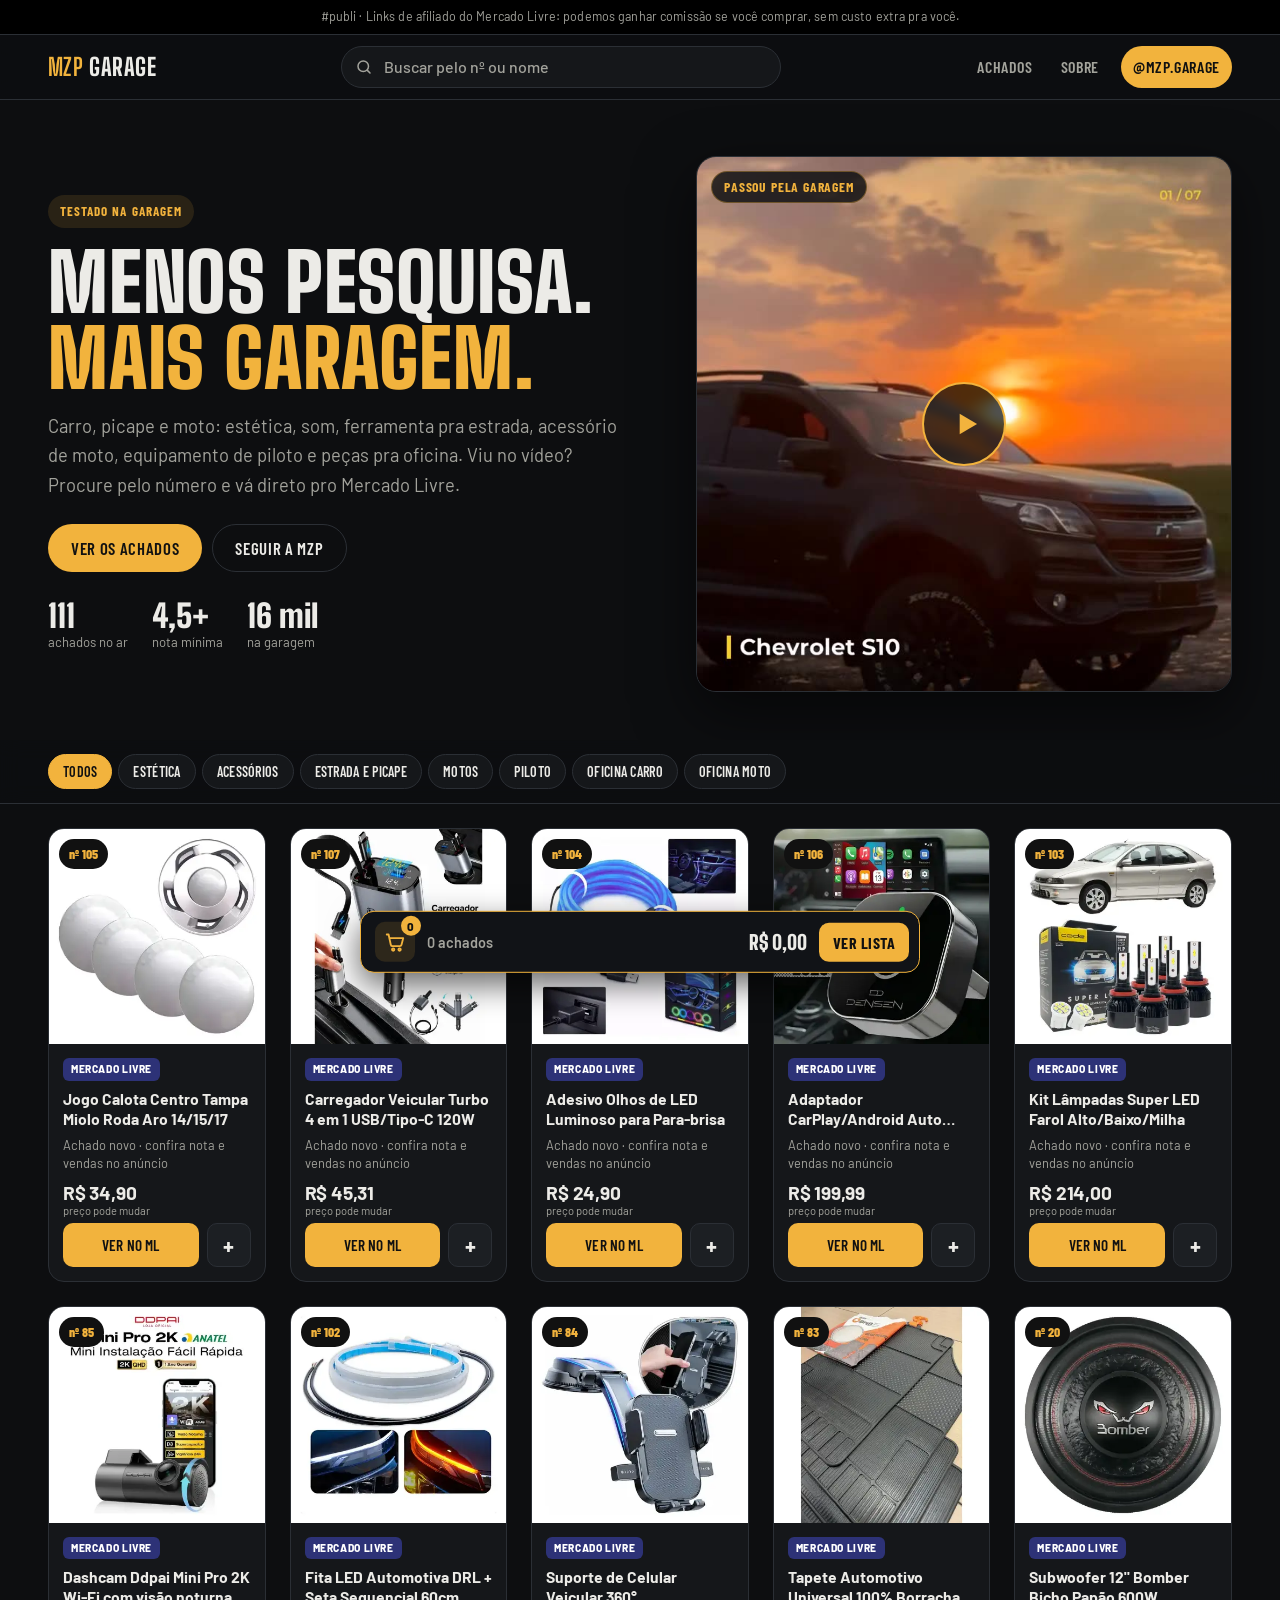
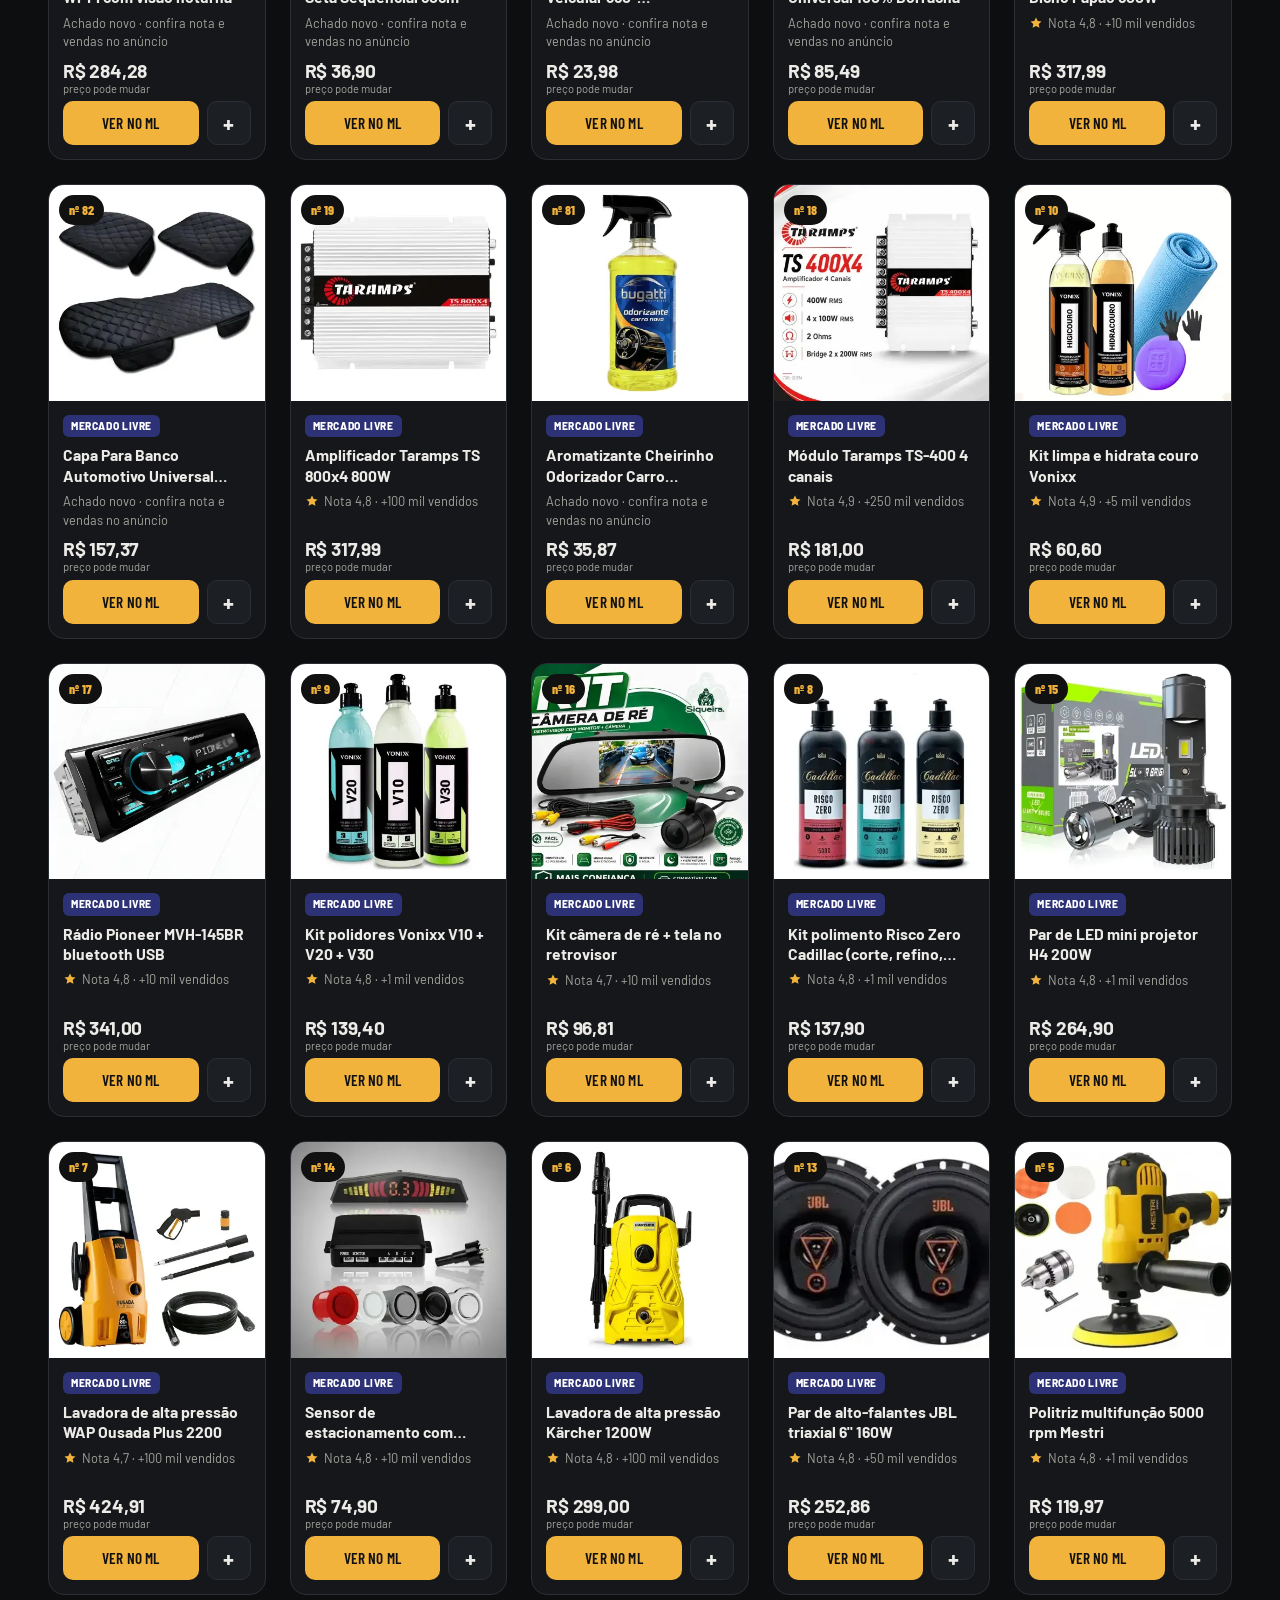
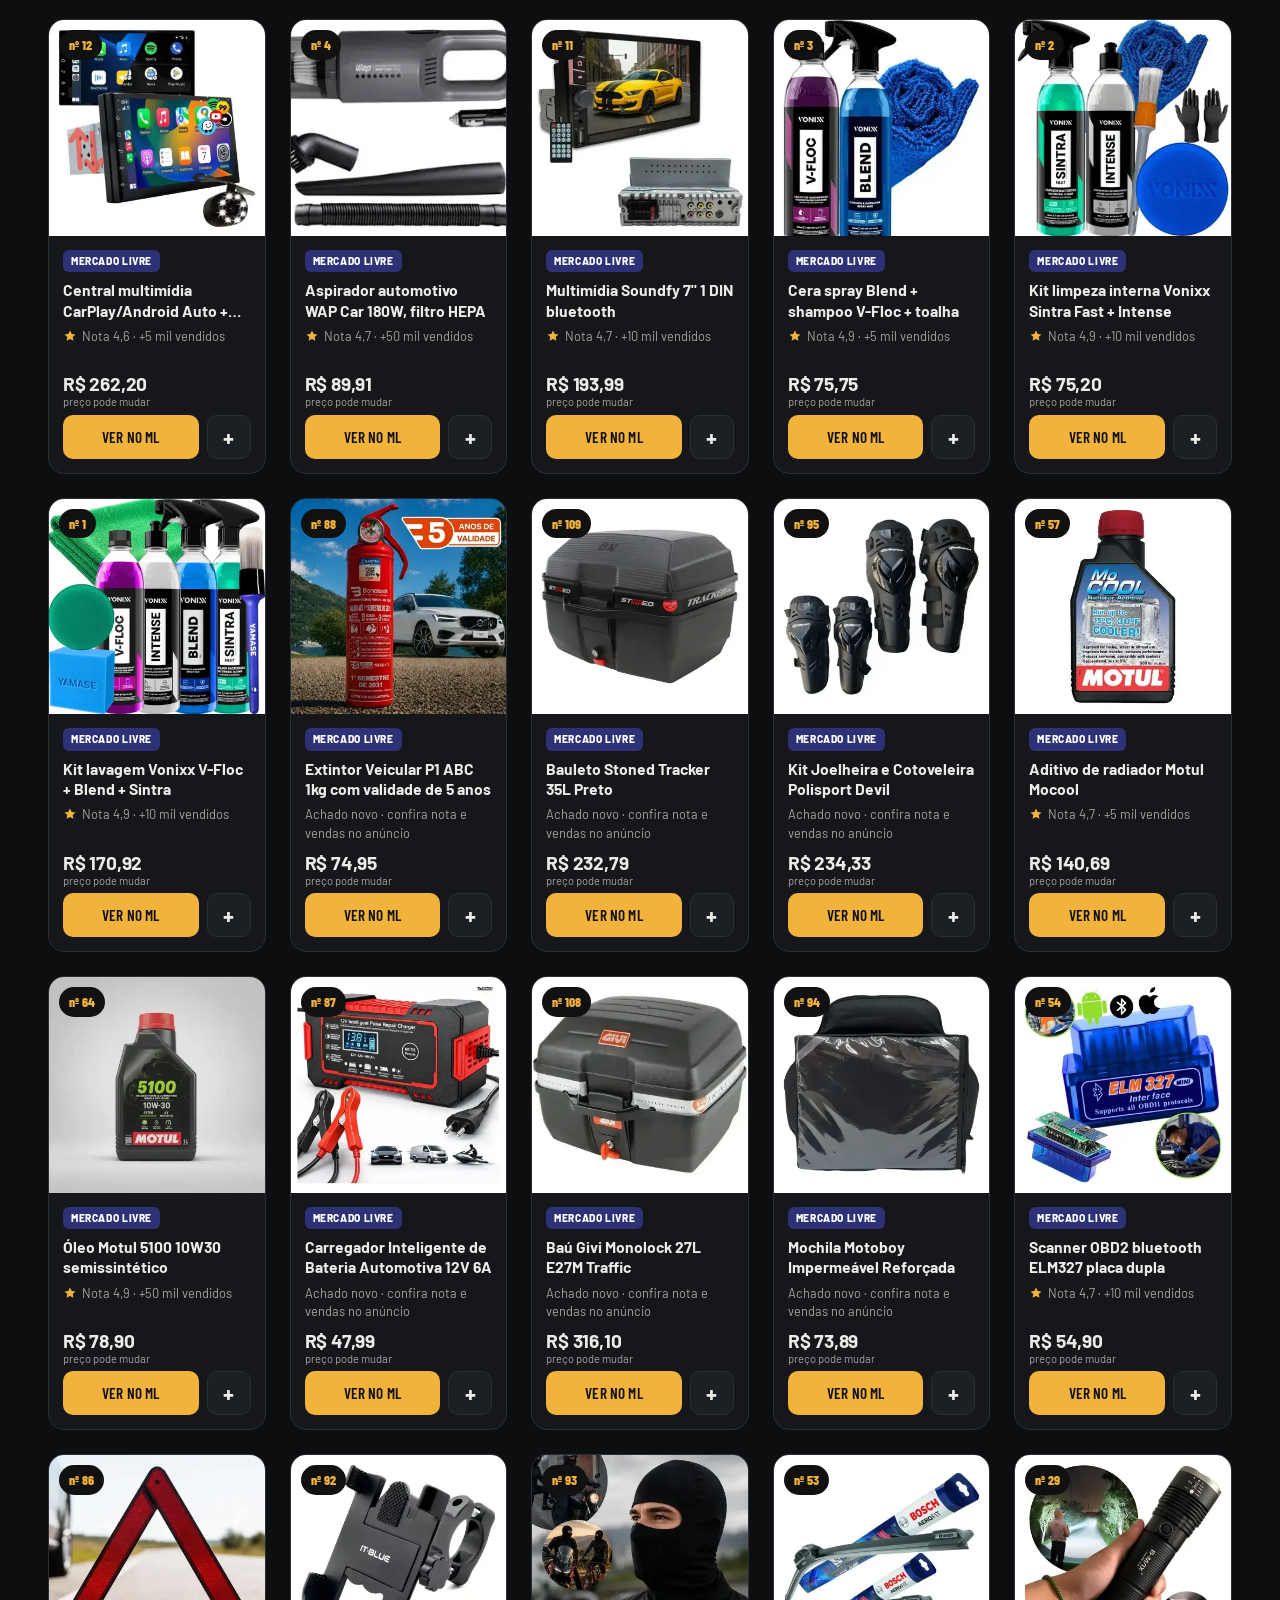
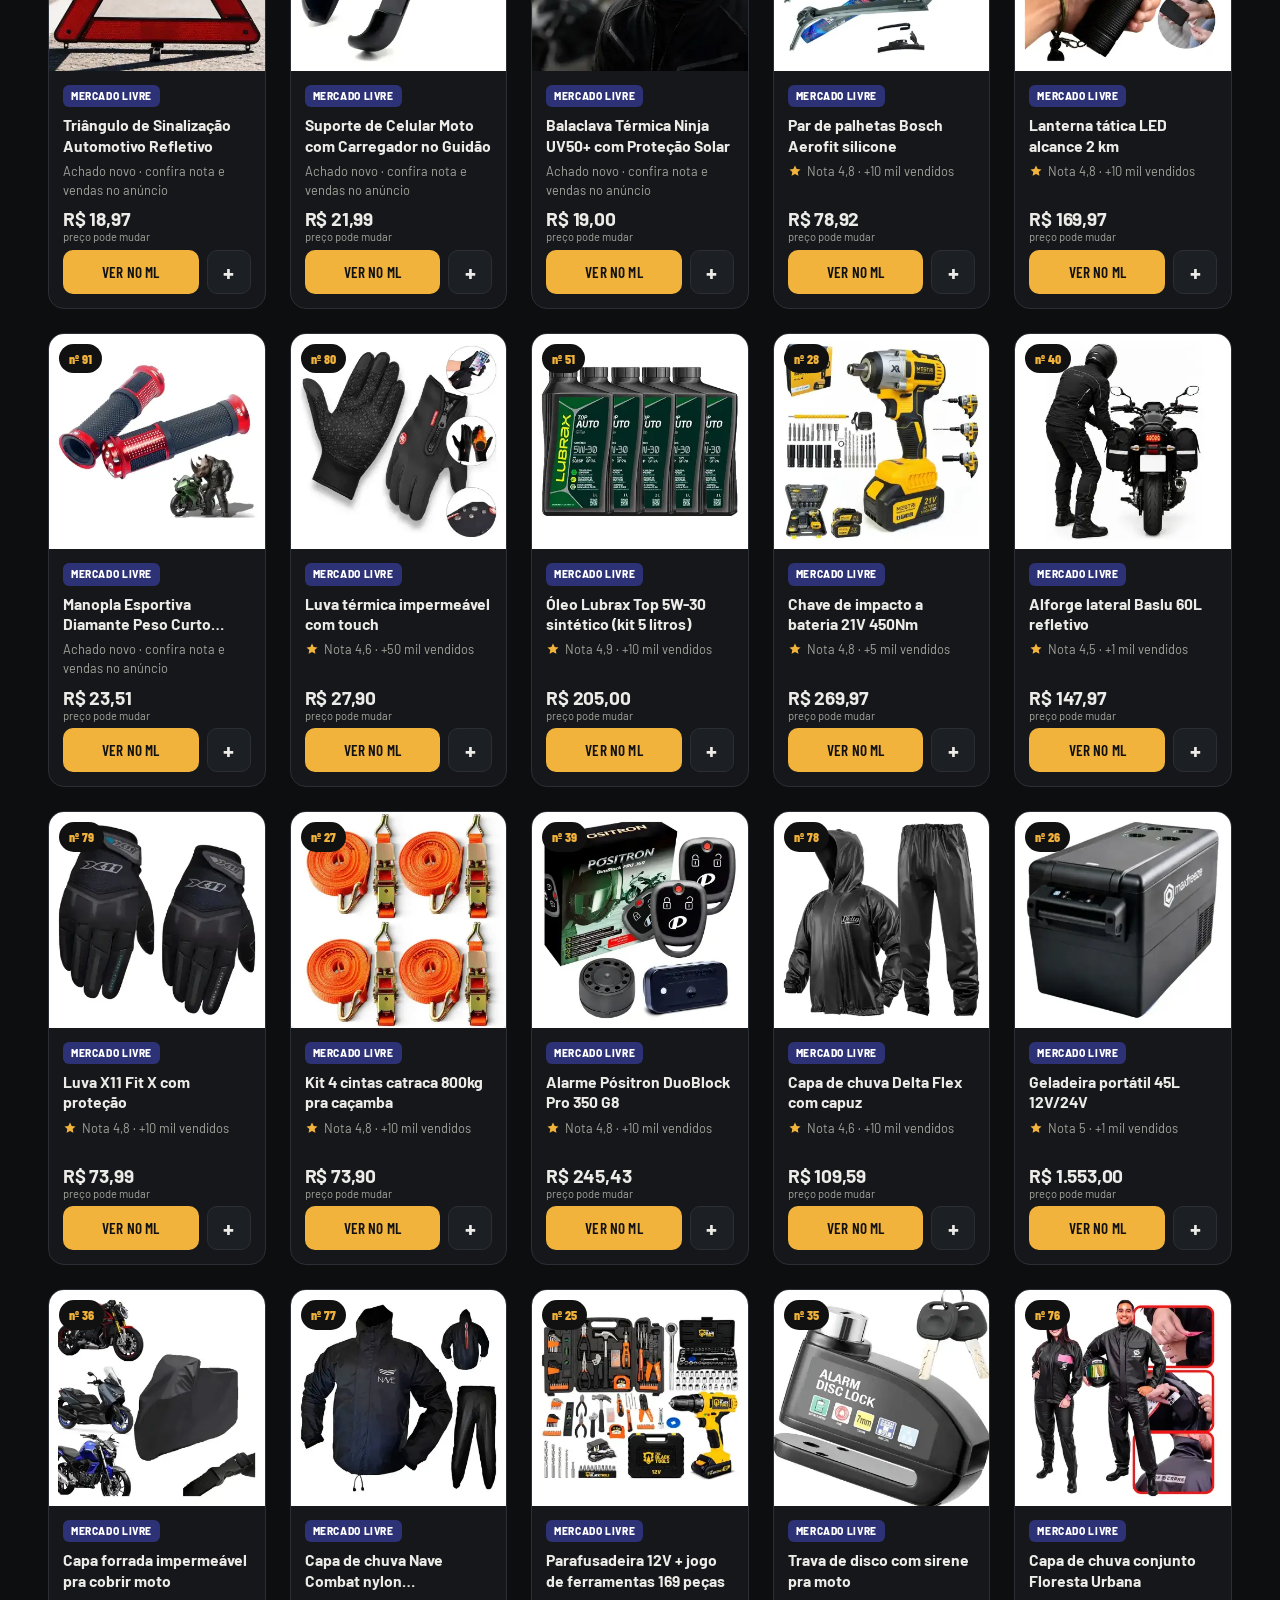
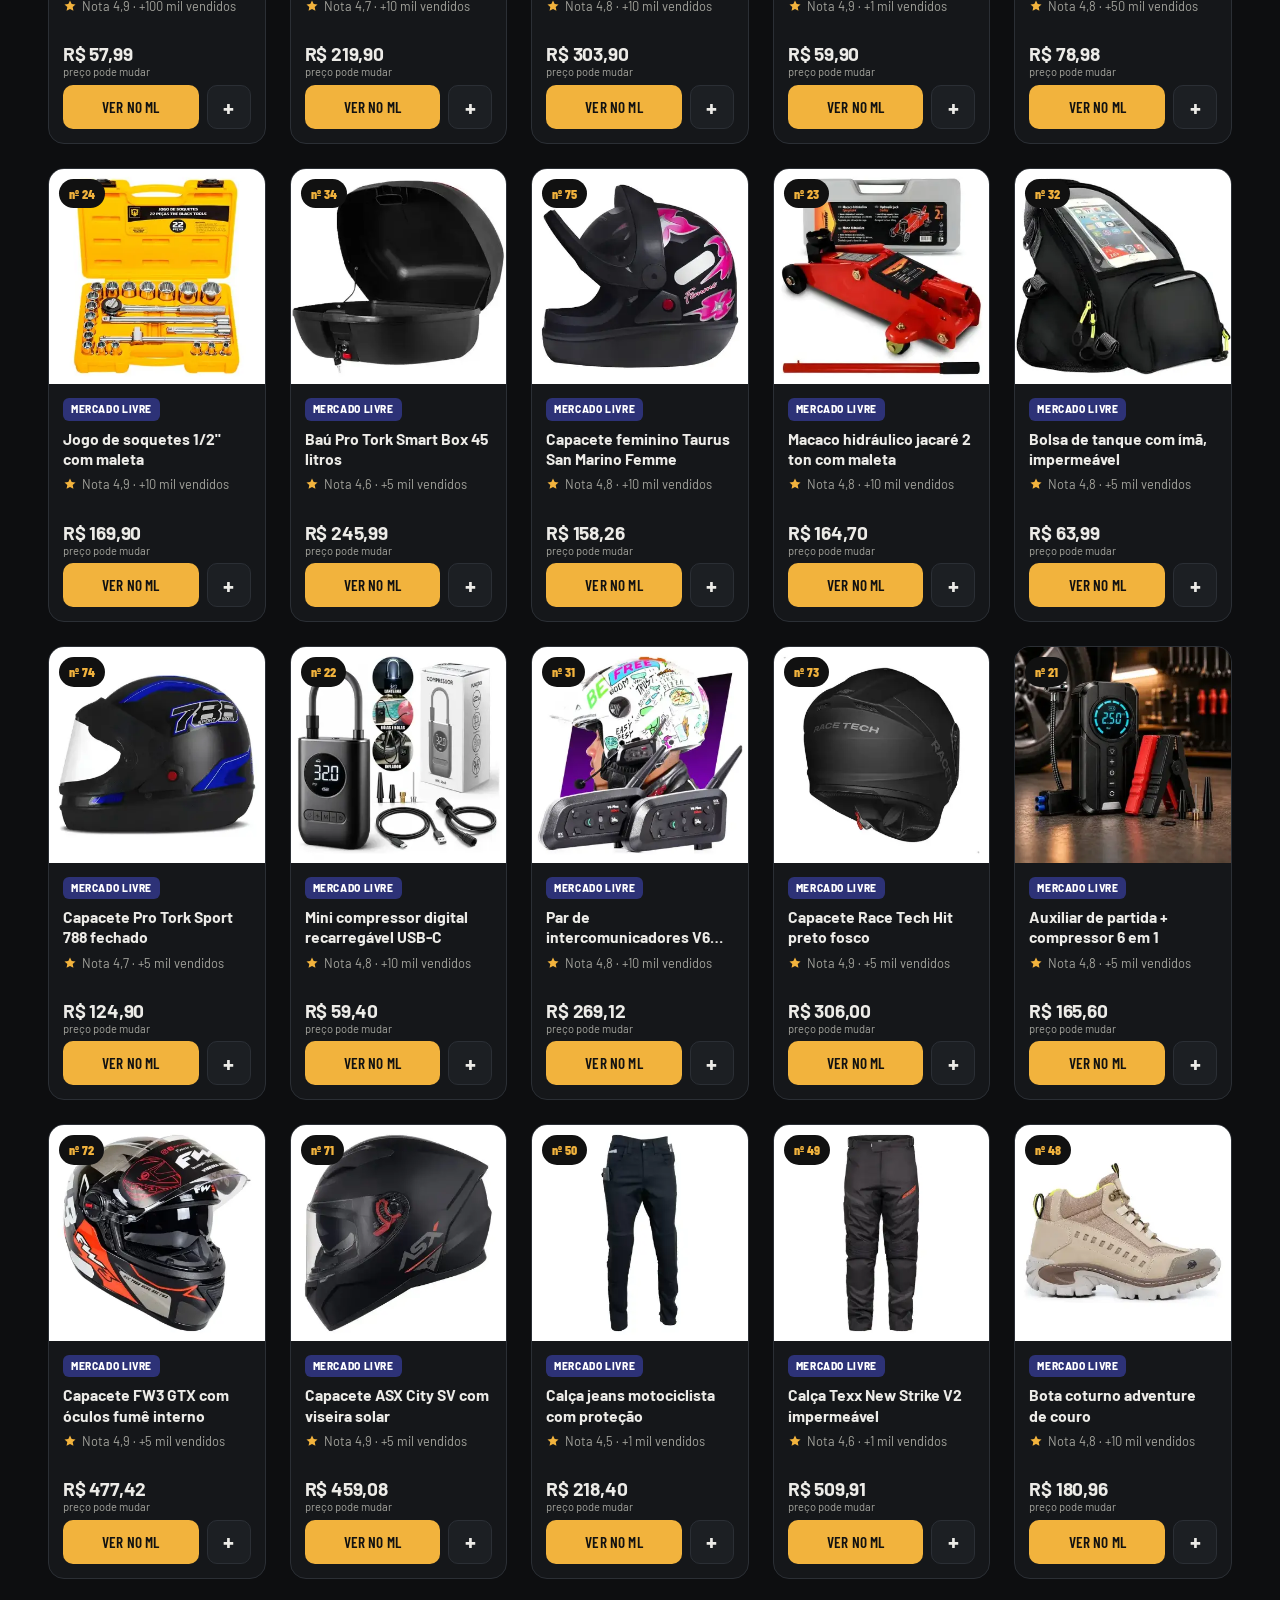
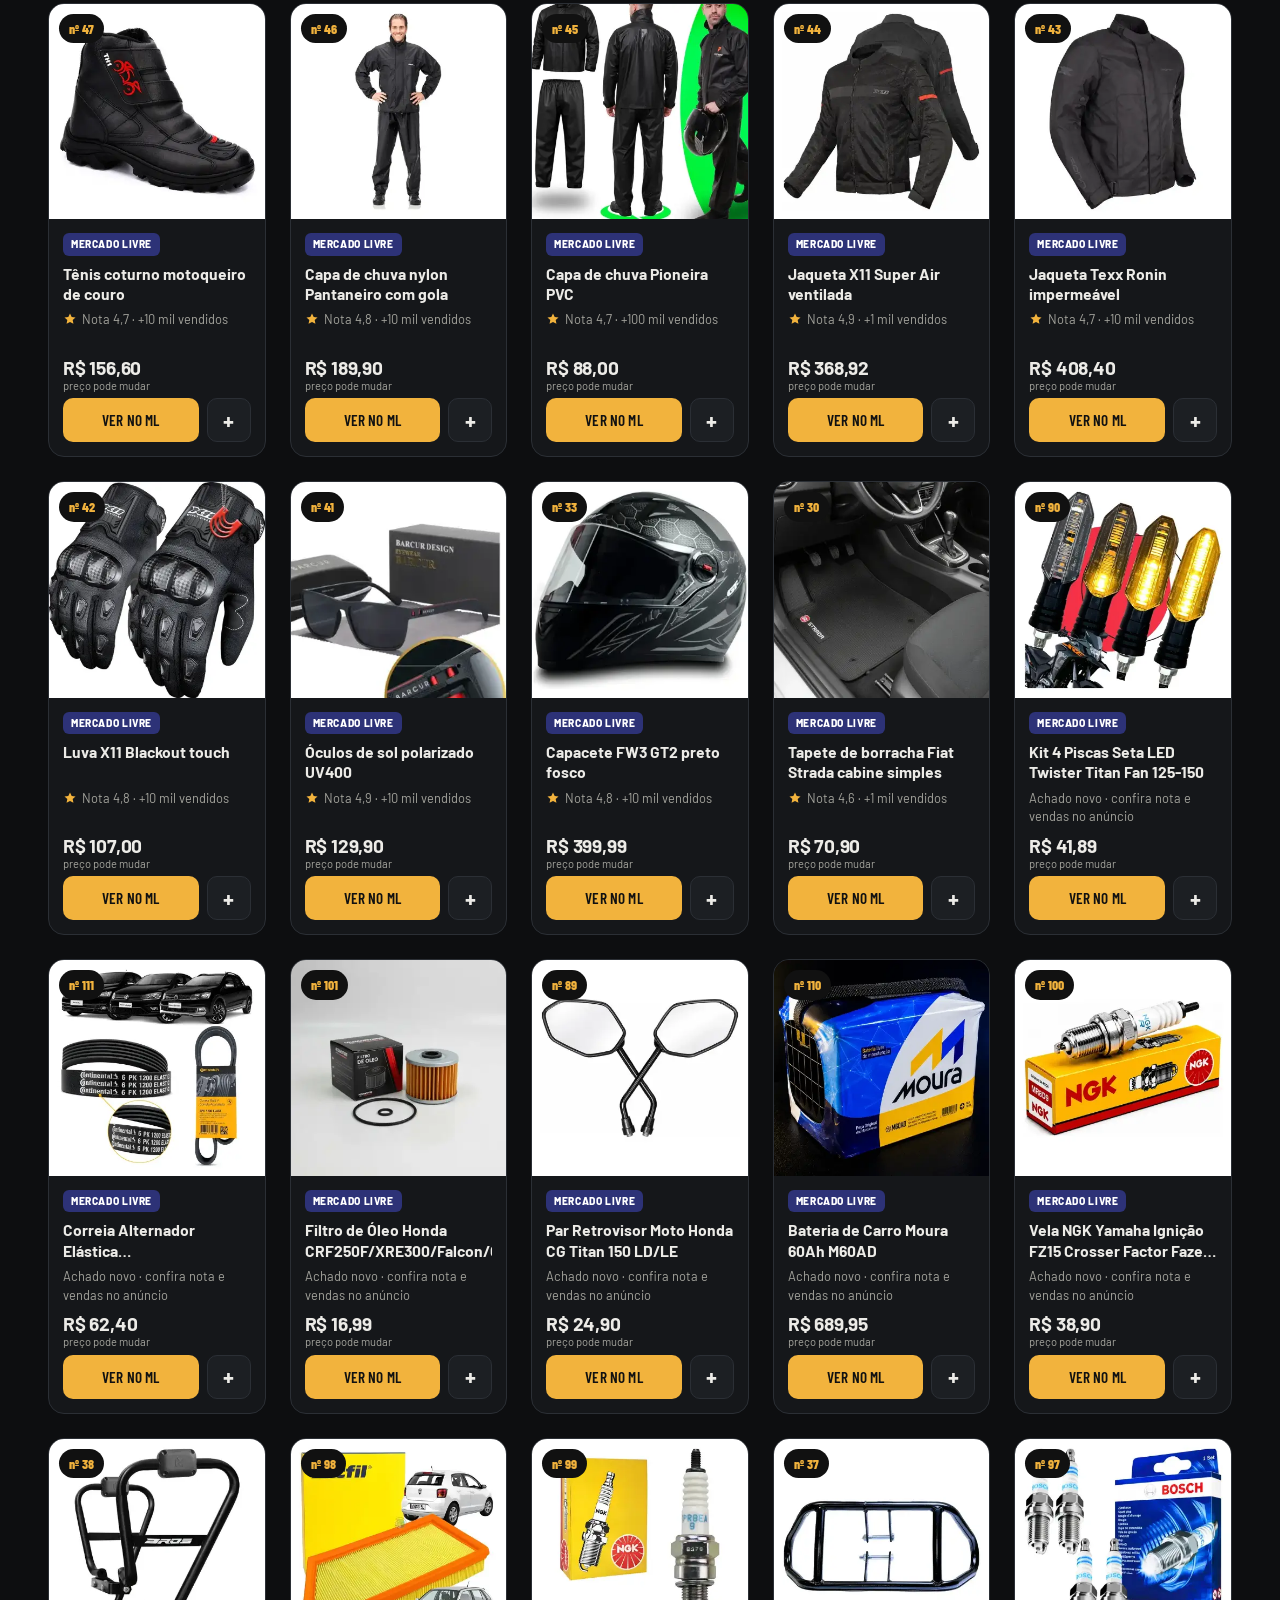
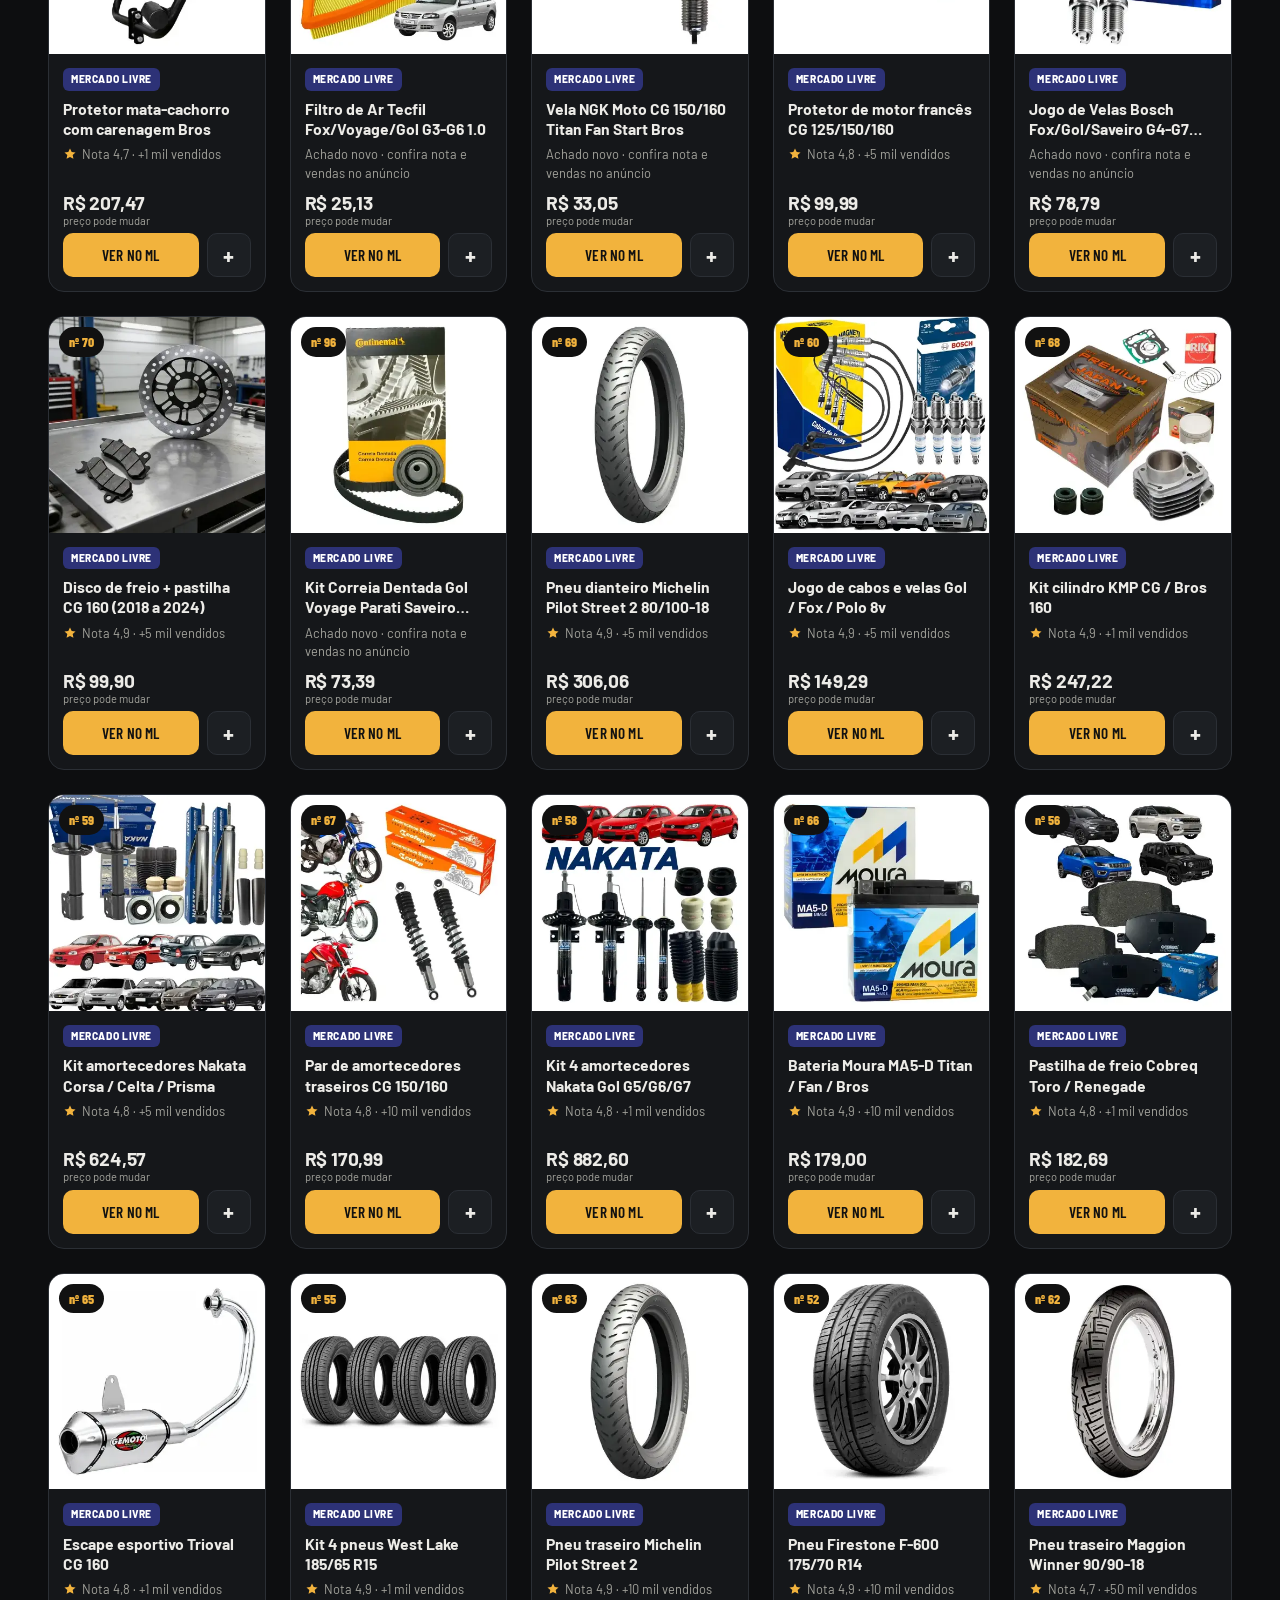
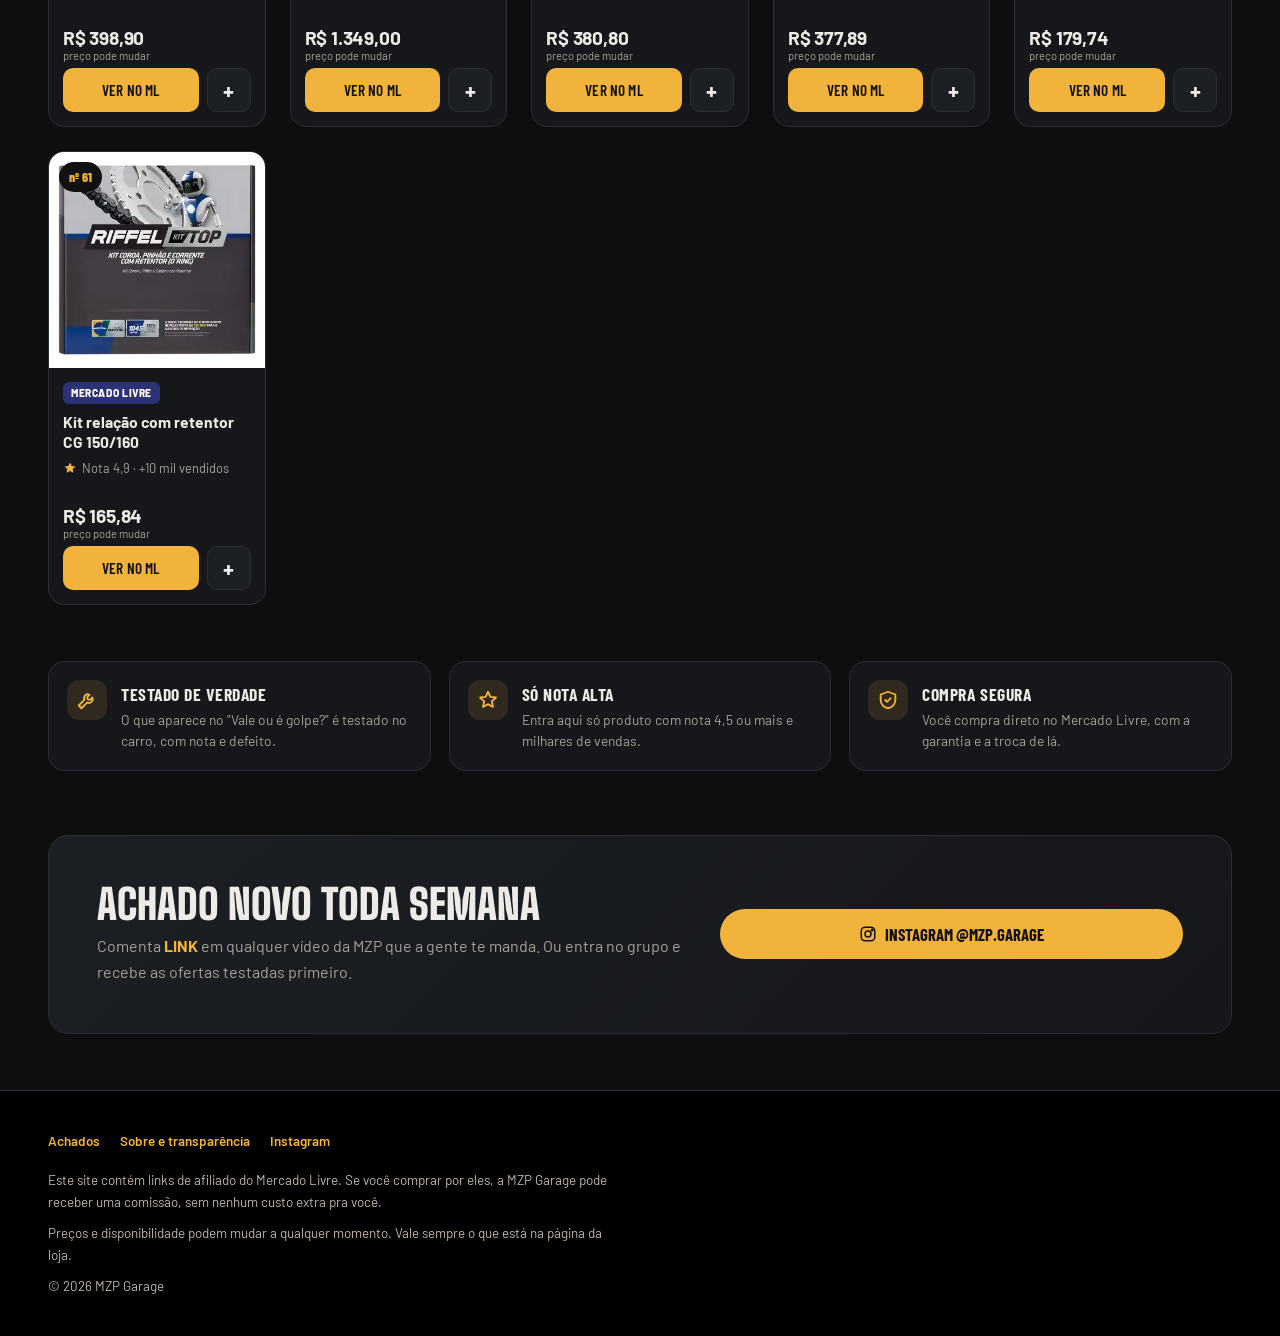
<file: index.html>
<!DOCTYPE html>
<html lang="pt-BR">
<head>
  <meta charset="UTF-8">
  <meta name="robots" content="noindex">
  <meta name="viewport" content="width=device-width, initial-scale=1">
  <title>MZP Garage — achados pra carro, picape e moto testados na garagem</title>
  <meta name="description" content="Acessórios, estética automotiva, ferramentas, som e equipamento de moto: os achados que a MZP Garage testa e indica, com link direto pro Mercado Livre.">
  <meta name="theme-color" content="#0d0e10">
  <meta property="og:title" content="MZP Garage | Achados">
  <meta property="og:description" content="Achados pra carro, picape e moto testados na garagem. Viu no vídeo? Busque pelo número.">
  <meta property="og:type" content="website">
  <link rel="icon" href="data:image/svg+xml,%3Csvg xmlns='http://www.w3.org/2000/svg' viewBox='0 0 32 32'%3E%3Crect width='32' height='32' rx='7' fill='%230d0e10'/%3E%3Ctext x='16' y='22' font-family='Arial Narrow,Arial' font-size='13' font-weight='900' fill='%23f2b33d' text-anchor='middle'%3EMZP%3C/text%3E%3C/svg%3E">
  <link rel="preconnect" href="https://fonts.googleapis.com">
  <link rel="preconnect" href="https://fonts.gstatic.com" crossorigin>
  <link rel="stylesheet" href="https://fonts.googleapis.com/css2?family=Big+Shoulders+Display:wght@800;900&family=Barlow:wght@400;500;600;700&family=Barlow+Condensed:wght@600;700&display=swap">
  <link rel="stylesheet" href="css/style.css">
</head>
<body>
  <div class="aviso-faixa">#publi · Links de afiliado do Mercado Livre: podemos ganhar comissão se você comprar, sem custo extra pra você.</div>
  <header class="topo">
    <div class="wrap">
      <a class="marca" href="./" aria-label="MZP Garage, início"><b>MZP</b><span>Garage</span></a>
      <div class="busca busca-topo" role="search">
          <label class="sr-only" for="busca">Buscar achado por número ou nome</label>
          <svg viewBox="0 0 24 24" fill="none" stroke="currentColor" stroke-width="2" stroke-linecap="round" aria-hidden="true"><circle cx="11" cy="11" r="7"/><path d="m20 20-3.5-3.5"/></svg>
          <input id="busca" type="search" inputmode="search" placeholder="Buscar pelo nº ou nome" autocomplete="off">
        </div>
      <nav class="menu" aria-label="Principal">
        <a href="#achados">Achados</a>
        <a href="sobre.html">Sobre</a>
        <a class="menu-cta" id="cta-topo" href="https://www.instagram.com/mzp.garage/" target="_blank" rel="noopener">@mzp.garage</a>
      </nav>
    </div>
  </header>

  <main>
    <div class="wrap">
      <section class="hero-home">
        <div>
          <span class="eyebrow">Testado na garagem</span>
          <h1 class="hero-titulo">Menos pesquisa. <em>Mais garagem.</em></h1>
          <p class="hero-texto">Carro, picape e moto: estética, som, ferramenta pra estrada, acessório de moto, equipamento de piloto e peças pra oficina. Viu no vídeo? Procure pelo número e vá direto pro Mercado Livre.</p>
          <div class="hero-acoes">
            <a class="botao botao-primario" href="#achados">Ver os achados</a>
            <a class="botao botao-secundario" id="cta-grupo" href="https://www.instagram.com/mzp.garage/" target="_blank" rel="noopener">Seguir a MZP</a>
          </div>
          <ul class="numeros">
            <li><strong id="total-achados">18</strong><span>achados no ar</span></li>
            <li><strong>4,5+</strong><span>nota mínima</span></li>
            <li><strong>16 mil</strong><span>na garagem</span></li>
          </ul>
        </div>
        <figure class="hero-video">
          <video id="video-garagem" autoplay muted loop playsinline preload="auto" poster="video/mzp-garagem.jpg" aria-label="Carros que passaram pela MZP Garage">
            <source src="video/mzp-garagem.mp4" type="video/mp4">
          </video>
          <figcaption>Passou pela garagem</figcaption>
        </figure>
      </section>
    </div>

    <div class="barra-filtros" id="achados">
      <div class="wrap">
        <div class="filtros" role="group" aria-label="Filtrar por categoria">
          <button class="filtro" data-cat="todos" aria-pressed="true">Todos</button>
          <button class="filtro" data-cat="estetica" aria-pressed="false">Estética</button>
          <button class="filtro" data-cat="tecnologia" aria-pressed="false">Acessórios</button>
          <button class="filtro" data-cat="estrada" aria-pressed="false">Estrada e picape</button>
          <button class="filtro" data-cat="motos" aria-pressed="false">Motos</button>
          <button class="filtro" data-cat="piloto" aria-pressed="false">Piloto</button>
          <button class="filtro" data-cat="oficina_carro" aria-pressed="false">Oficina carro</button>
          <button class="filtro" data-cat="oficina_moto" aria-pressed="false">Oficina moto</button>
        </div>
      </div>
    </div>

    <div class="wrap">
      <p class="sr-only" id="status-busca" aria-live="polite"></p>
      <section id="grade" class="grade" aria-label="Achados"></section>

      <section class="confianca" aria-label="Como a MZP escolhe">
        <div class="item">
          <svg viewBox="0 0 24 24" fill="none" stroke="currentColor" stroke-width="2" stroke-linecap="round" stroke-linejoin="round" aria-hidden="true"><path d="M14.7 6.3a4 4 0 0 0-5.4 5.4L3 18l3 3 6.3-6.3a4 4 0 0 0 5.4-5.4l-2.5 2.5-2.4-.6-.6-2.4z"/></svg>
          <div><h3>Testado de verdade</h3><p>O que aparece no "Vale ou é golpe?" é testado no carro, com nota e defeito.</p></div>
        </div>
        <div class="item">
          <svg viewBox="0 0 24 24" fill="none" stroke="currentColor" stroke-width="2" stroke-linecap="round" stroke-linejoin="round" aria-hidden="true"><path d="m12 3 2.6 5.6 6.1.7-4.5 4.2 1.2 6L12 16.6 6.6 19.5l1.2-6-4.5-4.2 6.1-.7z"/></svg>
          <div><h3>Só nota alta</h3><p>Entra aqui só produto com nota 4,5 ou mais e milhares de vendas.</p></div>
        </div>
        <div class="item">
          <svg viewBox="0 0 24 24" fill="none" stroke="currentColor" stroke-width="2" stroke-linecap="round" stroke-linejoin="round" aria-hidden="true"><path d="M12 3 4 6v6c0 4.4 3.4 8.2 8 9 4.6-.8 8-4.6 8-9V6z"/><path d="m9 12 2 2 4-4"/></svg>
          <div><h3>Compra segura</h3><p>Você compra direto no Mercado Livre, com a garantia e a troca de lá.</p></div>
        </div>
      </section>

      <section class="chamada">
        <div>
          <h2>Achado novo toda semana</h2>
          <p>Comenta <strong>LINK</strong> em qualquer vídeo da MZP que a gente te manda. Ou entra no grupo e recebe as ofertas testadas primeiro.</p>
        </div>
        <div class="redes">
          <a id="cta-rodape" href="https://www.instagram.com/mzp.garage/" target="_blank" rel="noopener"><svg viewBox="0 0 24 24" fill="none" stroke="currentColor" stroke-width="2" aria-hidden="true"><rect x="3" y="3" width="18" height="18" rx="5"/><circle cx="12" cy="12" r="4"/><circle cx="17.5" cy="6.5" r="1" fill="currentColor"/></svg>Instagram @mzp.garage</a>
        </div>
      </section>
    </div>
  </main>

  <footer class="rodape">
    <div class="wrap">
      <nav aria-label="Rodapé"><a href="./">Achados</a><a href="sobre.html">Sobre e transparência</a><a href="https://www.instagram.com/mzp.garage/" target="_blank" rel="noopener">Instagram</a></nav>
      <p>Este site contém links de afiliado do Mercado Livre. Se você comprar por eles, a MZP Garage pode receber uma comissão, sem nenhum custo extra pra você.</p>
      <p>Preços e disponibilidade podem mudar a qualquer momento. Vale sempre o que está na página da loja.</p>
      <p>© 2026 MZP Garage</p>
    </div>
  </footer>

  <script src="js/produtos.js"></script>
  <script src="js/app.js"></script>
  <script src="js/lista.js"></script>
  <script src="js/grupo.js"></script>
  <script src="js/video.js"></script>
</body>
</html>
</file>
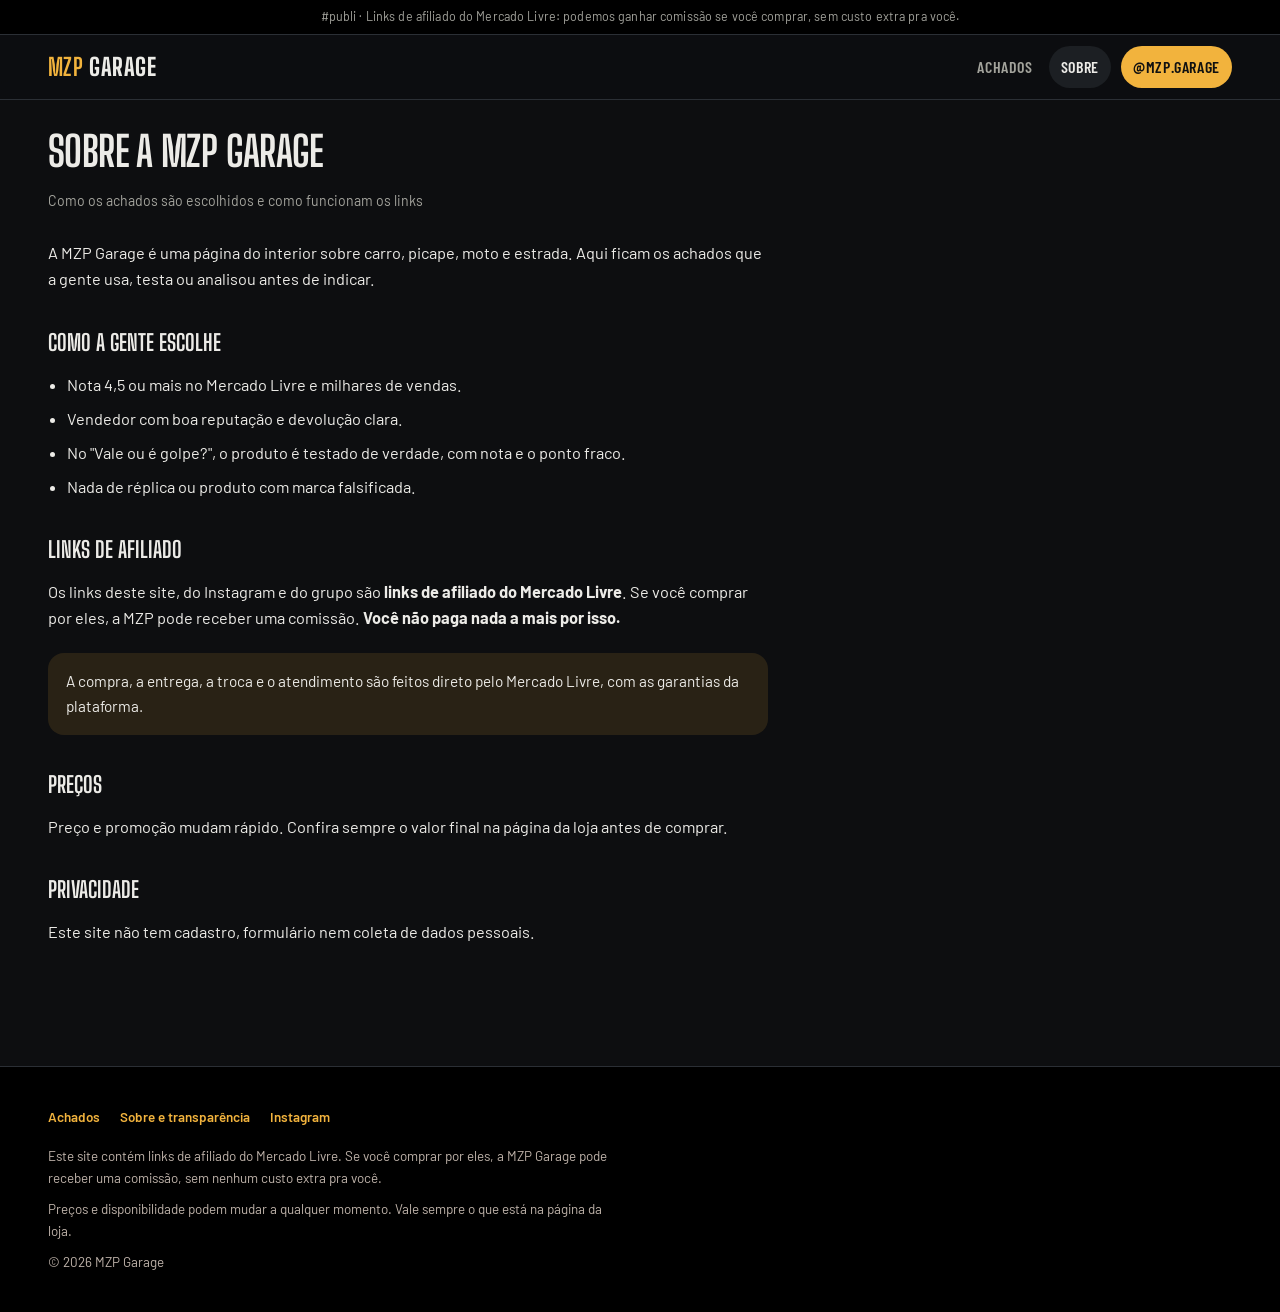
<file: sobre.html>
<!DOCTYPE html>
<html lang="pt-BR">
<head>
  <meta charset="UTF-8">
  <meta name="robots" content="noindex">
  <meta name="viewport" content="width=device-width, initial-scale=1">
  <title>Sobre e transparência — MZP Garage</title>
  <meta name="description" content="Acessórios, estética automotiva, ferramentas, som e equipamento de moto: os achados que a MZP Garage testa e indica, com link direto pro Mercado Livre.">
  <meta name="theme-color" content="#0d0e10">
  <meta property="og:title" content="MZP Garage | Achados">
  <meta property="og:description" content="Achados pra carro, picape e moto testados na garagem. Viu no vídeo? Busque pelo número.">
  <meta property="og:type" content="website">
  <link rel="icon" href="data:image/svg+xml,%3Csvg xmlns='http://www.w3.org/2000/svg' viewBox='0 0 32 32'%3E%3Crect width='32' height='32' rx='7' fill='%230d0e10'/%3E%3Ctext x='16' y='22' font-family='Arial Narrow,Arial' font-size='13' font-weight='900' fill='%23f2b33d' text-anchor='middle'%3EMZP%3C/text%3E%3C/svg%3E">
  <link rel="preconnect" href="https://fonts.googleapis.com">
  <link rel="preconnect" href="https://fonts.gstatic.com" crossorigin>
  <link rel="stylesheet" href="https://fonts.googleapis.com/css2?family=Big+Shoulders+Display:wght@800;900&family=Barlow:wght@400;500;600;700&family=Barlow+Condensed:wght@600;700&display=swap">
  <link rel="stylesheet" href="css/style.css">
</head>
<body>
  <div class="aviso-faixa">#publi · Links de afiliado do Mercado Livre: podemos ganhar comissão se você comprar, sem custo extra pra você.</div>
  <header class="topo">
    <div class="wrap">
      <a class="marca" href="./" aria-label="MZP Garage, início"><b>MZP</b><span>Garage</span></a>
      <nav class="menu" aria-label="Principal">
        <a href="./#achados">Achados</a>
        <a href="sobre.html" aria-current="page">Sobre</a>
        <a class="menu-cta" id="cta-topo" href="https://www.instagram.com/mzp.garage/" target="_blank" rel="noopener">@mzp.garage</a>
      </nav>
    </div>
  </header>

  <main class="wrap">
    <article class="texto">
      <h1>Sobre a MZP Garage</h1>
      <p class="meta">Como os achados são escolhidos e como funcionam os links</p>
      <p>A MZP Garage é uma página do interior sobre carro, picape, moto e estrada. Aqui ficam os achados que a gente usa, testa ou analisou antes de indicar.</p>
      <h2>Como a gente escolhe</h2>
      <ul>
        <li>Nota 4,5 ou mais no Mercado Livre e milhares de vendas.</li>
        <li>Vendedor com boa reputação e devolução clara.</li>
        <li>No "Vale ou é golpe?", o produto é testado de verdade, com nota e o ponto fraco.</li>
        <li>Nada de réplica ou produto com marca falsificada.</li>
      </ul>
      <h2>Links de afiliado</h2>
      <p>Os links deste site, do Instagram e do grupo são <strong>links de afiliado do Mercado Livre</strong>. Se você comprar por eles, a MZP pode receber uma comissão. <strong>Você não paga nada a mais por isso.</strong></p>
      <div class="caixa">A compra, a entrega, a troca e o atendimento são feitos direto pelo Mercado Livre, com as garantias da plataforma.</div>
      <h2>Preços</h2>
      <p>Preço e promoção mudam rápido. Confira sempre o valor final na página da loja antes de comprar.</p>
      <h2>Privacidade</h2>
      <p>Este site não tem cadastro, formulário nem coleta de dados pessoais.</p>
    </article>
  </main>

  <footer class="rodape">
    <div class="wrap">
      <nav aria-label="Rodapé"><a href="./">Achados</a><a href="sobre.html">Sobre e transparência</a><a href="https://www.instagram.com/mzp.garage/" target="_blank" rel="noopener">Instagram</a></nav>
      <p>Este site contém links de afiliado do Mercado Livre. Se você comprar por eles, a MZP Garage pode receber uma comissão, sem nenhum custo extra pra você.</p>
      <p>Preços e disponibilidade podem mudar a qualquer momento. Vale sempre o que está na página da loja.</p>
      <p>© 2026 MZP Garage</p>
    </div>
  </footer>

</body>
</html>
</file>
<file: css/style.css>
/* Achadinhos da Moda — estilos (mobile-first, sem dependências externas) */
:root {
  --bg: #faf7f3;
  --surface: #ffffff;
  --surface-2: #f3ede6;
  --text: #221c19;
  --muted: #6b5f58;
  --line: #e8dfd6;
  --accent: #b5543c;
  --accent-dark: #8f3f2b;
  --accent-soft: #f6e6df;
  --gold: #c9942e;
  --ml: #2d3277;
  --amz: #232f3e;
  --radius: 16px;
  --radius-sm: 10px;
  --shadow: 0 1px 2px rgba(34, 28, 25, .05), 0 8px 24px rgba(34, 28, 25, .06);
  --shadow-hover: 0 2px 4px rgba(34, 28, 25, .06), 0 16px 36px rgba(34, 28, 25, .12);
  --serif: "Iowan Old Style", "Palatino Linotype", Palatino, Georgia, "Times New Roman", serif;
  --sans: -apple-system, BlinkMacSystemFont, "Segoe UI", Roboto, "Helvetica Neue", Arial, sans-serif;
  --gutter: clamp(16px, 4vw, 48px);
  --max: 1320px;
}

* { box-sizing: border-box; }
html { -webkit-text-size-adjust: 100%; scroll-behavior: smooth; }
@media (prefers-reduced-motion: reduce) { html { scroll-behavior: auto; } *, *::before, *::after { transition: none !important; animation: none !important; } }
body { margin: 0; background: var(--bg); color: var(--text); font: 16px/1.6 var(--sans); -webkit-font-smoothing: antialiased; }
img { max-width: 100%; display: block; }
a { color: var(--accent-dark); }
:focus-visible { outline: 3px solid var(--accent); outline-offset: 2px; border-radius: 6px; }
.sr-only { position: absolute; width: 1px; height: 1px; overflow: hidden; clip: rect(0 0 0 0); white-space: nowrap; }

.wrap { width: 100%; max-width: var(--max); margin: 0 auto; padding: 0 var(--gutter); }

/* Faixa de transparência */
.aviso-faixa { background: var(--text); color: #efe6df; font-size: .78rem; text-align: center; padding: 7px var(--gutter); letter-spacing: .01em; }

/* Topo */
.topo { background: rgba(250, 247, 243, .88); -webkit-backdrop-filter: saturate(160%) blur(12px); backdrop-filter: saturate(160%) blur(12px); border-bottom: 1px solid var(--line); position: sticky; top: 0; z-index: 20; }
.topo .wrap { display: flex; align-items: center; justify-content: space-between; height: 64px; gap: 16px; }
.marca { display: inline-flex; align-items: center; gap: 10px; font: 700 1.2rem/1 var(--serif); color: var(--text); text-decoration: none; letter-spacing: -.01em; white-space: nowrap; }
.marca::before { content: "A"; display: grid; place-items: center; width: 32px; height: 32px; border-radius: 9px; background: var(--accent); color: #fff; font: 700 1.05rem/1 var(--serif); }
.marca span { color: var(--accent); }
.menu { display: flex; align-items: center; gap: 4px; font-size: .92rem; }
.menu a { color: var(--muted); text-decoration: none; padding: 8px 12px; border-radius: 999px; font-weight: 500; }
.menu a:hover { color: var(--text); background: var(--surface-2); }
.menu a[aria-current="page"] { color: var(--text); background: var(--surface-2); }
.menu .menu-cta { background: var(--text); color: #fff; margin-left: 6px; }
.menu .menu-cta:hover { background: var(--accent-dark); color: #fff; }
@media (max-width: 640px) { .menu .menu-cta { display: none; } }
@media (max-width: 400px) { .menu a { padding: 8px 8px; font-size: .85rem; } .marca { font-size: 1.05rem; } .marca::before { width: 28px; height: 28px; } }

/* Hero (página inicial e páginas internas) */
.hero { padding: 36px 0 16px; }
.hero h1 { font: 700 clamp(1.9rem, 5.2vw, 3.4rem)/1.08 var(--serif); margin: 0 0 14px; letter-spacing: -.02em; }
.hero p { color: var(--muted); margin: 0; max-width: 36em; font-size: clamp(1rem, 1.6vw, 1.12rem); }

.hero-home { display: grid; gap: 28px; align-items: center; padding: 32px 0 8px; }
@media (min-width: 900px) { .hero-home { grid-template-columns: 1.05fr .95fr; gap: 56px; padding: 56px 0 24px; } }
.eyebrow { display: inline-flex; align-items: center; gap: 8px; font-size: .78rem; font-weight: 700; letter-spacing: .08em; text-transform: uppercase; color: var(--accent-dark); background: var(--accent-soft); padding: 6px 12px; border-radius: 999px; margin-bottom: 16px; }
.hero-acoes { display: flex; flex-wrap: wrap; gap: 10px; margin-top: 24px; }
.botao { display: inline-flex; align-items: center; justify-content: center; gap: 8px; min-height: 48px; padding: 0 22px; border-radius: 999px; font-weight: 600; font-size: .95rem; text-decoration: none; border: 1px solid transparent; transition: background .2s, color .2s, border-color .2s, transform .2s; }
.botao-primario { background: var(--accent); color: #fff; }
.botao-primario:hover { background: var(--accent-dark); }
.botao-secundario { background: transparent; color: var(--text); border-color: var(--text); }
.botao-secundario:hover { background: var(--text); color: #fff; }
.numeros { display: flex; flex-wrap: wrap; gap: 24px; margin: 28px 0 0; padding: 0; list-style: none; }
.numeros li { display: flex; flex-direction: column; }
.numeros strong { font: 700 1.5rem/1.1 var(--serif); }
.numeros span { font-size: .82rem; color: var(--muted); }

/* Colagem de produtos no topo */
.colagem { display: grid; grid-template-columns: repeat(3, 1fr); grid-template-rows: repeat(2, 1fr); gap: 12px; aspect-ratio: 6 / 5; }
.colagem a { position: relative; border-radius: var(--radius); overflow: hidden; background: var(--surface); box-shadow: var(--shadow); }
.colagem a:first-child { grid-column: span 2; grid-row: span 2; }
.colagem img { width: 100%; height: 100%; object-fit: cover; transition: transform .5s; }
.colagem a:hover img { transform: scale(1.04); }
.colagem .tag { position: absolute; left: 10px; bottom: 10px; background: rgba(255, 255, 255, .94); color: var(--text); font-size: .74rem; font-weight: 700; padding: 5px 10px; border-radius: 999px; }
@media (max-width: 899px) { .colagem { aspect-ratio: 3 / 2; } }

/* Barra de filtros (fica presa embaixo do topo ao rolar) */
.barra-filtros { position: sticky; top: 64px; z-index: 15; background: rgba(250, 247, 243, .94); -webkit-backdrop-filter: blur(10px); backdrop-filter: blur(10px); margin-top: 24px; border-bottom: 1px solid var(--line); }
.barra-filtros .wrap { display: flex; align-items: center; justify-content: space-between; gap: 16px; padding-top: 12px; padding-bottom: 12px; }
.filtros { display: flex; gap: 8px; overflow-x: auto; scrollbar-width: none; margin: 0 calc(var(--gutter) * -1); padding: 2px var(--gutter); }
.filtros::-webkit-scrollbar { display: none; }
@media (min-width: 900px) { .filtros { margin: 0; padding: 2px 0; } }
.filtro { flex: 0 0 auto; display: inline-flex; align-items: center; gap: 8px; border: 1px solid var(--line); background: var(--surface); color: var(--text); border-radius: 999px; padding: 9px 16px; font: 600 .9rem var(--sans); cursor: pointer; transition: background .2s, border-color .2s, color .2s; }
.filtro:hover { border-color: var(--text); }
.filtro .qtd { font-size: .75rem; font-weight: 700; color: var(--muted); background: var(--surface-2); border-radius: 999px; padding: 1px 8px; }
.filtro[aria-pressed="true"] { background: var(--text); color: #fff; border-color: var(--text); }
.filtro[aria-pressed="true"] .qtd { background: rgba(255, 255, 255, .18); color: #fff; }
.contagem { display: none; font-size: .88rem; color: var(--muted); white-space: nowrap; }
@media (min-width: 900px) { .contagem { display: block; } }

/* Grade de produtos: 2 colunas no celular, até 5 no computador */
.grade { display: grid; grid-template-columns: repeat(2, minmax(0, 1fr)); grid-auto-rows: 1fr; gap: 12px; padding: 24px 0 48px; }
@media (min-width: 640px) { .grade { grid-template-columns: repeat(3, minmax(0, 1fr)); gap: 18px; } }
@media (min-width: 960px) { .grade { grid-template-columns: repeat(4, minmax(0, 1fr)); gap: 22px; } }
@media (min-width: 1240px) { .grade { grid-template-columns: repeat(5, minmax(0, 1fr)); gap: 24px; } }

.card { position: relative; background: var(--surface); border: 1px solid var(--line); border-radius: var(--radius); overflow: hidden; display: flex; flex-direction: column; scroll-margin-top: 140px; transition: box-shadow .25s, transform .25s, border-color .25s; }
@media (hover: hover) { .card:hover { box-shadow: var(--shadow-hover); transform: translateY(-3px); border-color: transparent; } .card:hover .card-img img { transform: scale(1.05); } }
.card-img { position: relative; aspect-ratio: 1 / 1; background: var(--surface-2); display: grid; place-items: center; overflow: hidden; }
.card-img img { width: 100%; height: 100%; object-fit: cover; transition: transform .5s; }
.card-img .ph { font: 700 2.2rem var(--serif); color: var(--accent); opacity: .45; }
.num { position: absolute; top: 10px; left: 10px; z-index: 1; background: rgba(255, 255, 255, .95); color: var(--text); font-size: .74rem; font-weight: 800; padding: 4px 10px; border-radius: 999px; box-shadow: 0 1px 3px rgba(0, 0, 0, .12); }
.fita { position: absolute; top: 10px; right: 10px; z-index: 1; background: var(--accent); color: #fff; font-size: .68rem; font-weight: 800; text-transform: uppercase; letter-spacing: .05em; padding: 4px 9px; border-radius: 999px; }
.card-corpo { padding: 14px; display: flex; flex-direction: column; gap: 6px; flex: 1; }
.selo { align-self: flex-start; font-size: .64rem; font-weight: 800; text-transform: uppercase; letter-spacing: .06em; color: #fff; padding: 3px 8px; border-radius: 6px; }
.selo.ml { background: var(--ml); }
.selo.amazon { background: var(--amz); }
/* Todos os cards com a mesma altura: título e prova social sempre no mesmo espaço */
.card h3 { font-size: .98rem; line-height: 1.3; margin: 2px 0 0; font-weight: 700; height: 2.6em; overflow: hidden; display: -webkit-box; -webkit-line-clamp: 2; -webkit-box-orient: vertical; }
.card p { display: flex; align-items: flex-start; gap: 5px; font-size: .8rem; color: var(--muted); margin: 0; line-height: 1.45; height: 2.9em; overflow: hidden; }
.card p svg { flex: 0 0 auto; width: 14px; height: 14px; margin-top: 2px; color: var(--gold); }
.preco { font: 700 1.2rem/1.2 var(--sans); letter-spacing: -.01em; margin-top: 2px; }
.preco small { display: block; font-weight: 400; color: var(--muted); font-size: .7rem; letter-spacing: 0; white-space: nowrap; overflow: hidden; text-overflow: ellipsis; }
.btn { margin-top: auto; display: flex; align-items: center; justify-content: center; gap: 6px; min-height: 44px; background: var(--text); color: #fff; text-decoration: none; font-weight: 600; font-size: .88rem; padding: 0 12px; border-radius: var(--radius-sm); transition: background .2s; }
.btn:hover { background: var(--accent); }
.card.alvo { outline: 3px solid var(--accent); outline-offset: 3px; animation: pisca 1.2s ease 2; }
@keyframes pisca { 50% { outline-color: transparent; } }
@media (max-width: 400px) { .card-corpo { padding: 12px; } .preco { font-size: 1.08rem; } }

.vazio { grid-column: 1 / -1; text-align: center; padding: 48px 16px; background: var(--surface); border: 1px dashed var(--line); border-radius: var(--radius); color: var(--muted); }
.vazio strong { display: block; color: var(--text); font: 700 1.2rem var(--serif); margin-bottom: 6px; }

/* Faixa de confiança */
.confianca { display: grid; gap: 12px; padding: 8px 0 16px; }
@media (min-width: 900px) { .confianca { grid-template-columns: repeat(3, minmax(0, 1fr)); gap: 18px; } }
.confianca > div { display: flex; gap: 14px; align-items: flex-start; background: var(--surface); border: 1px solid var(--line); border-radius: var(--radius); padding: 18px; }
.confianca svg { flex: 0 0 auto; width: 40px; height: 40px; padding: 9px; border-radius: 12px; background: var(--accent-soft); color: var(--accent-dark); }
.confianca h3 { font-size: .98rem; margin: 0 0 2px; }
.confianca p { font-size: .86rem; color: var(--muted); margin: 0; line-height: 1.5; }

/* Seções */
.secao { padding: 40px 0 8px; }
.secao-topo { display: flex; align-items: end; justify-content: space-between; gap: 16px; margin-bottom: 16px; }
.secao h2 { font: 700 clamp(1.4rem, 3vw, 2rem)/1.15 var(--serif); margin: 0 0 12px; letter-spacing: -.01em; }
.secao-topo h2 { margin: 0; }
.secao-topo a { font-size: .9rem; font-weight: 600; text-decoration: none; white-space: nowrap; }
.guias { display: grid; gap: 14px; }
@media (min-width: 720px) { .guias { grid-template-columns: repeat(2, 1fr); gap: 18px; } }
.guia { display: block; background: var(--surface); border: 1px solid var(--line); border-radius: var(--radius); padding: 22px; text-decoration: none; color: var(--text); transition: box-shadow .25s, transform .25s; }
.guia:hover { box-shadow: var(--shadow-hover); transform: translateY(-2px); }
.guia span { font-size: .72rem; color: var(--accent); font-weight: 800; text-transform: uppercase; letter-spacing: .08em; }
.guia h3 { font: 700 1.2rem/1.3 var(--serif); margin: 6px 0 6px; }
.guia p { margin: 0; color: var(--muted); font-size: .92rem; }

/* Chamada pras redes */
.chamada { display: grid; gap: 20px; align-items: center; background: var(--text); color: #f3ece6; border-radius: calc(var(--radius) + 4px); padding: clamp(24px, 5vw, 48px); margin: 48px 0 8px; }
@media (min-width: 860px) { .chamada { grid-template-columns: 1.3fr 1fr; } }
.chamada h2 { font: 700 clamp(1.5rem, 3.2vw, 2.2rem)/1.15 var(--serif); margin: 0 0 8px; color: #fff; }
.chamada p { margin: 0; color: #cfc3bb; }
.redes { display: flex; gap: 10px; flex-wrap: wrap; }
.redes a { flex: 1 1 160px; display: inline-flex; align-items: center; justify-content: center; gap: 8px; min-height: 50px; border-radius: 999px; text-decoration: none; font-weight: 700; background: #fff; color: var(--text); transition: background .2s, color .2s; }
.redes a:hover { background: var(--accent); color: #fff; }
.redes svg { width: 18px; height: 18px; }

/* Páginas de texto (guias e sobre) */
.texto { max-width: 720px; padding: 28px 0 48px; }
.texto h1 { font: 700 clamp(1.8rem, 5vw, 2.6rem)/1.15 var(--serif); margin: 0 0 8px; letter-spacing: -.015em; }
.texto .meta { color: var(--muted); font-size: .88rem; margin-bottom: 28px; }
.texto h2 { font: 700 1.4rem var(--serif); margin: 36px 0 8px; }
.texto h3 { font-size: 1.08rem; margin: 24px 0 6px; }
.texto p, .texto li { font-size: 1.02rem; }
.texto ul, .texto ol { padding-left: 1.2em; }
.texto li { margin-bottom: 8px; }
.caixa { background: var(--accent-soft); border-radius: var(--radius); padding: 16px 18px; margin: 22px 0; font-size: .96rem; }
.migalha { font-size: .82rem; color: var(--muted); padding-top: 20px; }
.migalha a { color: var(--muted); }

/* Rodapé */
.rodape { background: #1a1512; color: #bfb3aa; font-size: .84rem; padding: 40px 0 28px; margin-top: 56px; }
.rodape a { color: #fff; text-decoration: none; }
.rodape a:hover { text-decoration: underline; }
.rodape p { margin: 0 0 10px; max-width: 70ch; }
.rodape nav { display: flex; gap: 20px; flex-wrap: wrap; margin-bottom: 18px; font-weight: 600; }

/* Busca por número ou nome */
.busca { position: relative; flex: 0 0 auto; width: 100%; }
@media (min-width: 900px) { .busca { width: 300px; } }
.busca svg { position: absolute; left: 14px; top: 50%; width: 18px; height: 18px; transform: translateY(-50%); color: var(--muted); pointer-events: none; }
.busca input { width: 100%; min-height: 44px; border: 1px solid var(--line); background: var(--surface); border-radius: 999px; padding: 0 16px 0 42px; font: 500 1rem var(--sans); color: var(--text); -webkit-appearance: none; appearance: none; }
.busca input::placeholder { color: var(--muted); }
.busca input:focus { outline: none; border-color: var(--text); box-shadow: 0 0 0 3px var(--accent-soft); }
.barra-filtros .wrap { flex-wrap: wrap; }
@media (min-width: 900px) { .barra-filtros .wrap { flex-wrap: nowrap; } }
@media (max-width: 899px) { .barra-filtros .busca { order: -1; } }
@media (max-width: 899px) { .barra-filtros { position: static; } .card { scroll-margin-top: 80px; } }
/* Celular: o logo já leva pro início, então o link "Achados" some pra caber o menu */
@media (max-width: 480px) { .menu a[href="./"], .menu a[href="../"] { display: none; } .menu a { padding: 8px 10px; } }
/* Ajustes finos do topo da página inicial */
.marca { gap: 0; }
.marca::before { margin-right: 10px; }
.marca span { margin-left: .28em; }
.hero-titulo { font: 700 clamp(2.1rem, 5.4vw, 3.8rem)/1.05 var(--serif); margin: 0 0 16px; letter-spacing: -.025em; }
.hero-texto { color: var(--muted); margin: 0; max-width: 34em; font-size: clamp(1rem, 1.5vw, 1.15rem); }
.eyebrow { font-size: .72rem; }
.colagem .tag { white-space: nowrap; }
@media (max-width: 640px) { .colagem { gap: 8px; } .colagem .tag { left: 8px; bottom: 8px; font-size: .7rem; padding: 4px 8px; } }
.barra-filtros { scroll-margin-top: 64px; }

/* ============ Tema MZP Garage (escuro + farol dourado) ============ */
:root {
  --bg: #0d0e10;
  --surface: #15171a;
  --surface-2: #1c1f23;
  --text: #ecebe7;
  --muted: #a3a39c;
  --line: #2b2f35;
  --accent: #f2b33d;
  --accent-dark: #c98a12;
  --accent-soft: rgba(242, 179, 61, .12);
  --gold: #f2b33d;
  --ml: #2d3277;
  --shadow: 0 1px 2px rgba(0, 0, 0, .4), 0 8px 24px rgba(0, 0, 0, .35);
  --shadow-hover: 0 2px 4px rgba(0, 0, 0, .5), 0 16px 36px rgba(0, 0, 0, .5);
  --display: "Big Shoulders Display", Impact, "Arial Narrow", sans-serif;
  --sans: "Barlow", system-ui, -apple-system, "Segoe UI", Roboto, Arial, sans-serif;
  --cond: "Barlow Condensed", "Arial Narrow", system-ui, sans-serif;
  --serif: var(--display);
  color-scheme: dark;
}
a { color: var(--accent); }
.aviso-faixa { background: #000; color: var(--muted); border-bottom: 1px solid var(--line); }
.topo { background: rgba(13, 14, 16, .88); }
.marca { font: 900 1.5rem/1 var(--display); letter-spacing: .02em; text-transform: uppercase; gap: 0; }
.marca::before { content: none; }
.marca b { color: var(--accent); }
.marca span { color: var(--text); margin-left: .25em; font-weight: 800; }
.menu a { color: var(--muted); font-family: var(--cond); font-size: 1rem; font-weight: 600; text-transform: uppercase; letter-spacing: .04em; }
.menu a:hover, .menu a[aria-current="page"] { color: var(--text); background: var(--surface-2); }
.menu .menu-cta { background: var(--accent); color: #111; }
.menu .menu-cta:hover { background: #fff; color: #111; }

.hero-home { position: relative; }
.eyebrow { font-family: var(--cond); font-size: .82rem; background: var(--accent-soft); color: var(--accent); }
.hero-titulo { font: 900 clamp(2.6rem, 7vw, 5rem)/.95 var(--display); text-transform: uppercase; letter-spacing: .01em; }
.hero-titulo em { font-style: normal; color: var(--accent); display: block; }
.botao { font-family: var(--cond); font-size: 1.05rem; text-transform: uppercase; letter-spacing: .04em; }
.botao-primario { background: var(--accent); color: #111; }
.botao-primario:hover { background: #fff; color: #111; }
.botao-secundario { color: var(--text); border-color: var(--line); }
.botao-secundario:hover { background: var(--text); color: #111; }
.botao.zap, .redes a.zap { background: #3ecf6e; color: #0b2414; border-color: #3ecf6e; }
.numeros strong { font: 900 2rem/1 var(--display); color: var(--text); }
.colagem a { background: var(--surface); border: 1px solid var(--line); }
.colagem .tag { background: rgba(13, 14, 16, .9); color: var(--accent); font-family: var(--cond); font-size: .85rem; }

.barra-filtros { background: rgba(13, 14, 16, .94); }
.filtro { background: var(--surface); color: var(--text); border-color: var(--line); font-family: var(--cond); font-size: .98rem; text-transform: uppercase; letter-spacing: .03em; }
.filtro:hover { border-color: var(--accent); }
.filtro[aria-pressed="true"] { background: var(--accent); color: #111; border-color: var(--accent); }
.filtro[aria-pressed="true"] .qtd { background: rgba(0, 0, 0, .15); color: #111; }
.busca input { background: var(--surface); color: var(--text); border-color: var(--line); }
.busca input:focus { border-color: var(--accent); box-shadow: 0 0 0 3px var(--accent-soft); }

.card { background: var(--surface); border-color: var(--line); }
@media (hover: hover) { .card:hover { border-color: var(--accent); } }
.card-img { background: #fff; }
.num { background: #111; color: var(--accent); font-family: var(--cond); font-size: .85rem; box-shadow: none; }
.fita { background: var(--accent); color: #111; }
.card h3 { font-family: var(--sans); color: var(--text); }
.preco { color: var(--text); }
.btn { background: var(--accent); color: #111; font-family: var(--cond); font-size: 1rem; text-transform: uppercase; letter-spacing: .03em; }
.btn:hover { background: #fff; color: #111; }
.vazio { background: var(--surface); }
.vazio strong { font-family: var(--display); text-transform: uppercase; }

.confianca > div { background: var(--surface); border-color: var(--line); }
.confianca svg { background: var(--accent-soft); color: var(--accent); }
.confianca h3 { font-family: var(--cond); font-size: 1.1rem; text-transform: uppercase; letter-spacing: .03em; }

.chamada { background: linear-gradient(135deg, #1c1f23, #15171a); border: 1px solid var(--line); }
.chamada h2 { font: 900 clamp(1.8rem, 4vw, 2.6rem)/1 var(--display); text-transform: uppercase; color: var(--text); }
.chamada p { color: var(--muted); }
.chamada strong { color: var(--accent); }
.redes a { background: var(--accent); color: #111; font-family: var(--cond); font-size: 1.05rem; text-transform: uppercase; }
.redes a:hover { background: #fff; color: #111; }

.texto h1, .texto h2 { font-family: var(--display); text-transform: uppercase; }
.caixa { background: var(--accent-soft); }
.rodape { background: #000; border-top: 1px solid var(--line); }
.rodape a { color: var(--accent); }
@media (max-width: 480px) { .menu a[href="#achados"], .menu a[href="./#achados"] { display: none; } .marca { font-size: 1.3rem; } }

/* ============ Minha lista (carrinho de achados) ============ */
.acoes { margin-top: auto; display: flex; gap: 8px; }
.acoes .btn { flex: 1; margin-top: 0; min-width: 0; white-space: nowrap; }
.add { flex: 0 0 44px; height: 44px; border-radius: var(--radius-sm); border: 1px solid var(--line); background: var(--surface-2); color: var(--text); font: 700 1.4rem/1 var(--sans); cursor: pointer; display: grid; place-items: center; transition: background .2s, border-color .2s, color .2s; }
.add:hover { border-color: var(--accent); color: var(--accent); }
.add .add-ok { display: none; font-size: 1.1rem; }
.add[aria-pressed="true"] { background: #3ecf6e; border-color: #3ecf6e; color: #0b2414; }
.add[aria-pressed="true"] .add-mais { display: none; }
.add[aria-pressed="true"] .add-ok { display: inline; }

.lista-barra { position: fixed; z-index: 30; left: 50%; bottom: max(14px, env(safe-area-inset-bottom)); transform: translate(-50%, 140%); width: min(560px, calc(100% - 24px)); display: flex; align-items: center; gap: 12px; padding: 10px 10px 10px 14px; border: 1px solid var(--accent); border-radius: 14px; background: #111317; color: var(--text); box-shadow: 0 12px 32px rgba(0, 0, 0, .6); font: 600 1rem var(--sans); cursor: pointer; transition: transform .3s ease; text-align: left; }
.lista-barra.visivel { transform: translate(-50%, 0); }
.lista-barra.pulo .lista-icone { animation: pulo .45s ease; }
@keyframes pulo { 40% { transform: scale(1.25); } }
.lista-icone { position: relative; flex: 0 0 auto; width: 40px; height: 40px; border-radius: 10px; background: var(--accent-soft); color: var(--accent); display: grid; place-items: center; }
.lista-icone svg { width: 22px; height: 22px; }
.lista-qtd { position: absolute; top: -6px; right: -6px; min-width: 20px; height: 20px; padding: 0 5px; border-radius: 999px; background: var(--accent); color: #111; font: 800 .72rem/20px var(--sans); text-align: center; }
.lista-texto { flex: 1; min-width: 0; color: var(--muted); font-size: .9rem; }
.lista-total { font: 900 1.25rem/1 var(--display); color: var(--text); white-space: nowrap; }
.lista-ver { background: var(--accent); color: #111; font: 700 1rem var(--cond); text-transform: uppercase; letter-spacing: .03em; padding: 10px 14px; border-radius: 10px; white-space: nowrap; }
body.com-lista .rodape { padding-bottom: 96px; }
@media (max-width: 400px) { .lista-texto { display: none; } }

.lista-painel { width: min(560px, 100%); max-height: min(88vh, 900px); margin: auto auto 0; padding: 0; border: 1px solid var(--line); border-bottom: 0; border-radius: 18px 18px 0 0; background: var(--surface); color: var(--text); display: none; flex-direction: column; }
.lista-painel[open] { display: flex; }
@media (min-width: 700px) { .lista-painel { margin: auto; border-bottom: 1px solid var(--line); border-radius: 18px; } }
.lista-painel::backdrop { background: rgba(0, 0, 0, .7); }
.lista-topo { display: flex; align-items: center; justify-content: space-between; padding: 16px 16px 4px; }
.lista-topo h2 { margin: 0; font: 900 1.8rem/1 var(--display); text-transform: uppercase; }
.lista-fechar { width: 44px; height: 44px; border-radius: 10px; border: 1px solid var(--line); background: var(--surface-2); color: var(--text); font-size: 1.6rem; line-height: 1; cursor: pointer; }
.lista-dica { margin: 4px 16px 10px; color: var(--muted); font-size: .86rem; line-height: 1.45; }
.lista-itens { list-style: none; margin: 0; padding: 0 16px; overflow-y: auto; flex: 1; }
.lista-itens li { display: grid; grid-template-columns: 56px minmax(0, 1fr) auto; gap: 12px; align-items: center; padding: 12px 0; border-top: 1px solid var(--line); }
.li-img { width: 56px; height: 56px; border-radius: 10px; background: #fff; overflow: hidden; }
.li-img img { width: 100%; height: 100%; object-fit: contain; }
.li-info { display: flex; flex-direction: column; min-width: 0; }
.li-info strong { font-size: .9rem; line-height: 1.3; overflow: hidden; display: -webkit-box; -webkit-line-clamp: 2; -webkit-box-orient: vertical; }
.li-num { font: 700 .8rem var(--cond); color: var(--accent); text-transform: uppercase; }
.li-preco { font-weight: 700; font-size: .92rem; }
.li-acoes { display: flex; flex-direction: column; gap: 6px; }
.li-comprar { background: var(--accent); color: #111; text-decoration: none; font: 700 .95rem var(--cond); text-transform: uppercase; padding: 9px 14px; border-radius: 9px; text-align: center; }
.li-comprar:hover { background: #fff; }
.li-tirar { background: none; border: 0; color: var(--muted); font: 500 .8rem var(--sans); text-decoration: underline; cursor: pointer; padding: 4px; }
.lista-rodape { padding: 12px 16px calc(16px + env(safe-area-inset-bottom)); border-top: 1px solid var(--line); display: grid; gap: 10px; }
.lista-soma { display: flex; justify-content: space-between; align-items: baseline; color: var(--muted); }
.lista-soma strong { font: 900 1.7rem/1 var(--display); color: var(--text); }
.lista-zap { display: flex; align-items: center; justify-content: center; min-height: 48px; border-radius: 10px; background: #3ecf6e; color: #0b2414; text-decoration: none; font: 700 1.05rem var(--cond); text-transform: uppercase; letter-spacing: .03em; }
.lista-limpar { background: none; border: 0; color: var(--muted); font: 500 .85rem var(--sans); text-decoration: underline; cursor: pointer; justify-self: center; padding: 6px; }
.lista-aviso { margin: 0; font-size: .72rem; color: var(--muted); text-align: center; }
.acoes .btn { padding: 0 6px; font-size: .95rem; letter-spacing: .01em; }
.lista-zap { text-align: center; padding: 0 12px; }
@media (max-width: 400px) { .acoes { gap: 6px; } .acoes .btn { font-size: .88rem; } .add { flex-basis: 40px; } }

/* ============ Vídeo do topo (carros que passaram pela garagem) ============ */
.hero-video { position: relative; margin: 0; aspect-ratio: 1 / 1; border-radius: calc(var(--radius) + 4px); overflow: hidden; background: #0b0b0c; border: 1px solid var(--line); box-shadow: 0 20px 60px rgba(0, 0, 0, .55); }
.hero-video video { display: block; width: 100%; height: 100%; object-fit: cover; }
.hero-video figcaption { position: absolute; top: 14px; left: 14px; background: rgba(13, 14, 16, .82); color: var(--accent); font: 700 .85rem/1 var(--cond); text-transform: uppercase; letter-spacing: .06em; padding: 8px 12px; border-radius: 999px; border: 1px solid rgba(242, 179, 61, .35); }
@media (min-width: 900px) { .hero-video { max-width: 560px; justify-self: end; width: 100%; } }
.video-play { position: absolute; inset: 0; margin: auto; width: 84px; height: 84px; border-radius: 50%; border: 2px solid var(--accent); background: rgba(13, 14, 16, .72); color: var(--accent); display: none; place-items: center; cursor: pointer; backdrop-filter: blur(4px); }
.video-play svg { width: 38px; height: 38px; margin-left: 4px; }
.hero-video.parado .video-play { display: grid; }
.video-play:hover { background: var(--accent); color: #111; }

/* ============ Busca no cabeçalho, categorias com a linha inteira ============ */
.topo .busca-topo { flex: 1 1 auto; width: auto; max-width: 440px; margin: 0 auto; }
.topo .busca-topo input { min-height: 42px; }
.barra-filtros .wrap { justify-content: center; }
@media (min-width: 900px) { .filtros { justify-content: center; flex-wrap: nowrap; } }
@media (max-width: 899px) {
  .topo .wrap { flex-wrap: wrap; height: auto; padding-top: 10px; padding-bottom: 10px; row-gap: 10px; }
  .topo .busca-topo { order: 3; flex: 1 0 100%; max-width: none; }
  .barra-filtros .wrap { justify-content: flex-start; }
}
@media (max-width: 899px) { .barra-filtros { scroll-margin-top: 125px; } .card { scroll-margin-top: 140px; } }
/* categorias alinhadas à esquerda, na mesma linha do conteúdo */
.barra-filtros .wrap { justify-content: flex-start; }
@media (min-width: 900px) { .filtros { justify-content: flex-start; } }
/* 8 categorias numa linha só no computador */
@media (min-width: 900px) {
  .filtros { gap: 6px; }
  .filtro { padding: 8px 12px; font-size: .88rem; gap: 6px; letter-spacing: .02em; }
  .filtro .qtd { font-size: .68rem; padding: 1px 6px; }
}
@media (min-width: 900px) { .filtro .qtd { display: none; } .filtro { padding: 8px 14px; } }
</file>
